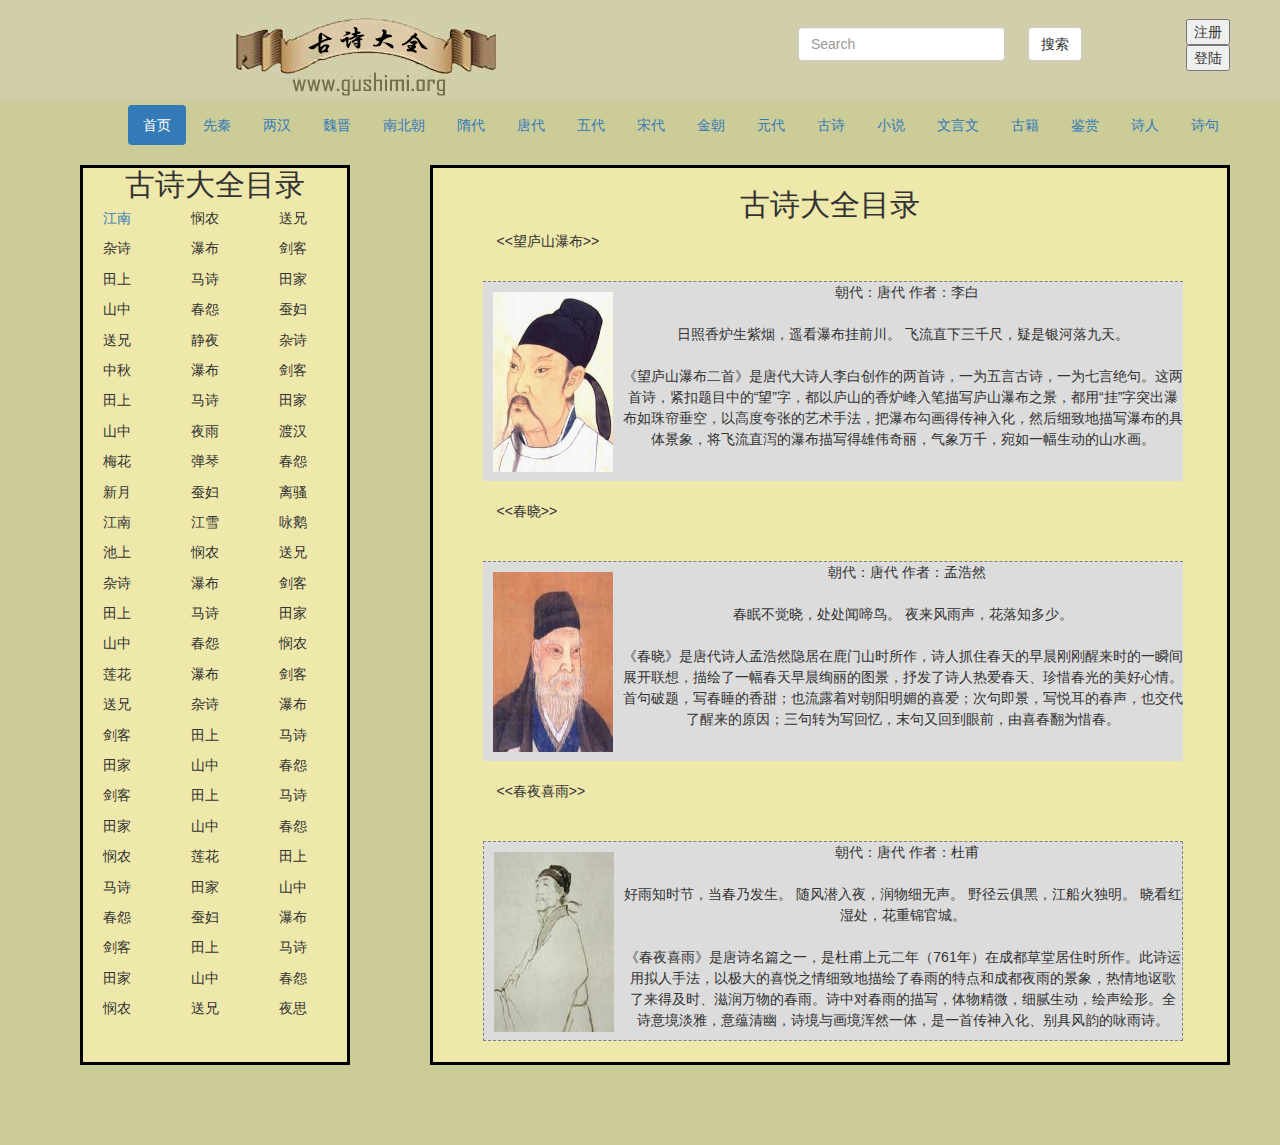
<file: index.html>
<!DOCTYPE html>
<html>
<head>
<meta charset="utf-8">

<title>古诗大全</title>
<!-- 最新版本的 Bootstrap 核心 CSS 文件 -->
<link rel="stylesheet" href="https://cdn.jsdelivr.net/npm/bootstrap@3.3.7/dist/css/bootstrap.min.css" rel="stylesheet">
<!-- jQuery (Bootstrap 的所有 JavaScript 插件都依赖 jQuery，所以必须放在前边) -->
<script src="https://cdn.jsdelivr.net/npm/jquery@1.12.4/dist/jquery.min.js"></script>
<!-- 加载 Bootstrap 的所有 JavaScript 插件。你也可以根据需要只加载单个插件。 -->
<script src="https://cdn.jsdelivr.net/npm/bootstrap@3.3.7/dist/js/bootstrap.min.js"></script>
<link href="css/styles.css" rel="stylesheet" type="text/css">

<div class="modal fade" id="login_modul" tabindex="-1" role="dialog" aria-labelledby="myModalLabel">
    <div class="modal-dialog" role="document">
        <div class="modal-content">
            <div class="modal-header">
                <button type="button" class="close" data-dismiss="modal" aria-label="Close"><span aria-hidden="true">&times;</span></button>
                <h4 class="modal-title" id="myModalLabel">用户注册</h4>
            </div>
            <div class="modal-body" id="mtk_body">
                <form class="form-horizontal">
                    <div class="form-group">
                        <label for="empName_add_input" class="col-sm-2 control-label">用户名：</label>
                        <div class="col-sm-10" id="input_div_name">
                            <input type="text" name="empName" class="form-control" id="empName_add_input" placeholder="name">
                            <span id="helpBlock1" class="help-block"></span>
                        </div>
                    </div>
                    <div class="form-group">
                        <label for="email_add_input" class="col-sm-2 control-label">密码：</label>
                        <div class="col-sm-10" id="input_div_email">
                            <input type="email" name="email" class="form-control" id="email_add_input" placeholder="password">
                            <span id="helpBlock2" class="help-block"></span>
                        </div>
                    </div>
					
					<div class="form-group">
					    <label class="col-sm-2 control-label">手机号：</label>
					    <div class="col-sm-10" id="input_div_email">
					        <input type="email" name="email" class="form-control" id="email_add_input" placeholder="phone">
					        <span id="helpBlock2" class="help-block"></span>
					    </div>
					</div>
					
					<div class="form-group">
					    <label class="col-sm-2 control-label">性别：</label>
					    <div class="col-sm-10">
					    <label class="radio-inline">
					        <input type="radio" name="gender" id="gender1_add_input" value="M" checked="checked"> 男
					    </label>
					    <label class="radio-inline">
					        <input type="radio" name="gender" id="gender2_add_input" value="F"> 女
					    </label>
						</div>
					</div>
					
					<div class="form-group">
					    <label class="col-sm-2 control-label">生日：</label>
					    <div class="col-sm-10" id="sele">
							<select class="form-control1">
							  <option>1990</option>
							  <option>1991</option>
							  <option>1992</option>
							  <option>1993</option>
							  <option>1994</option>
							  <option>1995</option>
							  <option>1996</option>
							  <option>1997</option>
							  <option>1998</option>
							  <option>1999</option>
							  <option>2000</option>
							  <option>2001</option>
							</select>
							年&nbsp;
							<select class="form-control2">
							  <option>1</option>
							  <option>2</option>
							  <option>3</option>
							  <option>4</option>
							  <option>5</option>
							  <option>6</option>
							  <option>7</option>
							  <option>8</option>
							  <option>9</option>
							  <option>10</option>
							  <option>11</option>
							  <option>12</option>
							</select>
							月&nbsp;
							<select class="form-control3">
							  <option>1</option>
							  <option>2</option>
							  <option>3</option>
							  <option>4</option>
							  <option>5</option>
							  <option>6</option>
							  <option>7</option>
							  <option>8</option>
							  <option>9</option>
							  <option>10</option>
							  <option>11</option>
							  <option>12</option>
							</select>
							日
						</div>
					</div>
                </form>
            </div>
            <div class="modal-footer">
                <button type="button" class="btn btn-default" data-dismiss="modal">关闭</button>
                <button type="button" class="btn btn-primary" id="emp_save_btn">注册</button>
            </div>
        </div>
    </div>
</div>
</head>

<body>
	<div class="row">
		<div class="col-md-2"></div>
		<div class="col-md-4"><img src="img/logo.jpg" ></div>
		<div class="col-md-1"></div>
		<div class="col-md-4">
			<form class="navbar-form navbar-left">
				<div class="form-group">
					<input type="text" class="form-control" placeholder="Search" id="input">
				</div>
				<button type="submit" class="btn btn-default">搜索</button>
			</form>
		</div>
		<div class="login">
			<button type="button" id="bt_login" >注册</button>
		</div>
		<div class="land">
			<button type="button" id="bt_land">登陆</button>
		</div>
	</div>
	<div class="nav">
		<ul class="nav nav-pills">
			  <li role="presentation" class="active"><a href="index.html">首页</a></li>
			  <li role="presentation"><a href="#">先秦</a></li>
			  <li role="presentation"><a href="#">两汉</a></li>
			  <li role="presentation"><a href="#">魏晋</a></li>
			  <li role="presentation"><a href="#">南北朝</a></li>
			  <li role="presentation"><a href="#">隋代</a></li>
			  <li role="presentation"><a href="#">唐代</a></li>
			  <li role="presentation"><a href="#">五代</a></li>
			  <li role="presentation"><a href="#">宋代</a></li>
			  <li role="presentation"><a href="#">金朝</a></li>
			  <li role="presentation"><a href="#">元代</a></li>
			  <li role="presentation"><a href="#">古诗</a></li>
			  <li role="presentation"><a href="#">小说</a></li>
			  <li role="presentation"><a href="#">文言文</a></li>
			  <li role="presentation"><a href="#">古籍</a></li>
			  <li role="presentation"><a href="#">鉴赏</a></li>
			  <li role="presentation"><a href="#">诗人</a></li>
			  <li role="presentation"><a href="#">诗句</a></li>
		</ul>
	</div>
	
	<div class="main">
			<span class="box1">
				<h2 class="f1">古诗大全目录
				<ul>
					<li><a href="xiangqing.html">江南</a></li>
					<li>悯农</li>
					<li>送兄</li>
					<li>杂诗</li>
					<li>瀑布</li>
					<li>剑客</li>
					<li>田上</li>
					<li>马诗</li>
					<li>田家</li>
					<li>山中</li>
					<li>春怨</li>
					<li>蚕妇</li>
					<li>送兄</li>
					<li>静夜</li>
					<li>杂诗</li>
					<li>中秋</li>
					<li>瀑布</li>
					<li>剑客</li>
					<li>田上</li>
					<li>马诗</li>
					<li>田家</li>
					<li>山中</li>
					<li>夜雨</li>
					<li>渡汉</li>
					<li>梅花</li>
					<li>弹琴</li>
					<li>春怨</li>
					<li>新月</li>
					<li>蚕妇</li>
					<li>离骚</li>
					<li>江南</li>
					<li>江雪</li>
					<li>咏鹅</li>
					<li>池上</li>
					<li>悯农</li>
					<li>送兄</li>
					<li>杂诗</li>
					<li>瀑布</li>
					<li>剑客</li>
					<li>田上</li>
					<li>马诗</li>
					<li>田家</li>
					<li>山中</li>
					<li>春怨</li>
					<li>悯农</li>
					<li>莲花</li>
					<li>瀑布</li>
					<li>剑客</li>
					<li>送兄</li>
					<li>杂诗</li>
					<li>瀑布</li>
					<li>剑客</li>
					<li>田上</li>
					<li>马诗</li>
					<li>田家</li>
					<li>山中</li>
					<li>春怨</li>
					<li>剑客</li>
					<li>田上</li>
					<li>马诗</li>
					<li>田家</li>
					<li>山中</li>
					<li>春怨</li>
					<li>悯农</li>
					<li>莲花</li>
					<li>田上</li>
					<li>马诗</li>
					<li>田家</li>
					<li>山中</li>
					<li>春怨</li>
					<li>蚕妇</li>
					<li>瀑布</li>
					<li>剑客</li>
					<li>田上</li>
					<li>马诗</li>
					<li>田家</li>
					<li>山中</li>
					<li>春怨</li>
					<li>悯农</li>
					<li>送兄</li>
					<li>夜思</li>
				</ul>
				</h2>
			</span>
			
			<span class="f2">
				<h2 class="f22">古诗大全目录</h2>
			     <p style="float: left;margin-left: 8%;font-family: "楷体";"><<望庐山瀑布>></p> 
			<div class="tang">
				<img style="width: 120px;height: 180px;margin: 10px;float: left;" src="img/lb.jpg" alt="" />
			<p style="line-height: 1.5em;">&nbsp;&nbsp;朝代：唐代 作者：李白<br/><br/>日照香炉生紫烟，遥看瀑布挂前川。 飞流直下三千尺，疑是银河落九天。<br/><br/>《望庐山瀑布二首》是唐代大诗人李白创作的两首诗，一为五言古诗，一为七言绝句。这两首诗，紧扣题目中的“望”字，都以庐山的香炉峰入笔描写庐山瀑布之景，都用“挂”字突出瀑布如珠帘垂空，以高度夸张的艺术手法，把瀑布勾画得传神入化，然后细致地描写瀑布的具体景象，将飞流直泻的瀑布描写得雄伟奇丽，气象万千，宛如一幅生动的山水画。</div>
			<br />
			<p style="float: left;margin-left: 8%;font-family: "楷体";"><<春晓>></p>
			<div class="tea">
				<img style="width: 120px;height: 180px;margin: 10px;float: left;" src="img/mhr.jpg" alt="" />
			<p style="line-height: 1.5em;">&nbsp;&nbsp;朝代：唐代 作者：孟浩然<br/><br/>春眠不觉晓，处处闻啼鸟。 夜来风雨声，花落知多少。<br/><br/>《春晓》是唐代诗人孟浩然隐居在鹿门山时所作，诗人抓住春天的早晨刚刚醒来时的一瞬间展开联想，描绘了一幅春天早晨绚丽的图景，抒发了诗人热爱春天、珍惜春光的美好心情。首句破题，写春睡的香甜；也流露着对朝阳明媚的喜爱；次句即景，写悦耳的春声，也交代了醒来的原因；三句转为写回忆，末句又回到眼前，由喜春翻为惜春。</div>
			<br />
			<p style="float: left;margin-left: 8%;font-family: "楷体";"><<春夜喜雨>></p>
			<div class="draw">
				<img style="width: 120px;height: 180px;margin: 10px;float: left;" src="img/df.jpg" alt="" />
			<p style="line-height: 1.5em;">&nbsp;&nbsp;朝代：唐代 作者：杜甫<br/><br/>好雨知时节，当春乃发生。 随风潜入夜，润物细无声。 野径云俱黑，江船火独明。 晓看红湿处，花重锦官城。<br/><br/>《春夜喜雨》是唐诗名篇之一，是杜甫上元二年（761年）在成都草堂居住时所作。此诗运用拟人手法，以极大的喜悦之情细致地描绘了春雨的特点和成都夜雨的景象，热情地讴歌了来得及时、滋润万物的春雨。诗中对春雨的描写，体物精微，细腻生动，绘声绘形。全诗意境淡雅，意蕴清幽，诗境与画境浑然一体，是一首传神入化、别具风韵的咏雨诗。</div>
			</span>
	</div>
	
	<script type="text/javascript">
		$("#bt_login").click(function () {
		        //弹出模块框
		        $("#login_modul").modal();
		    })
	</script>
</body>
</html>
</file>
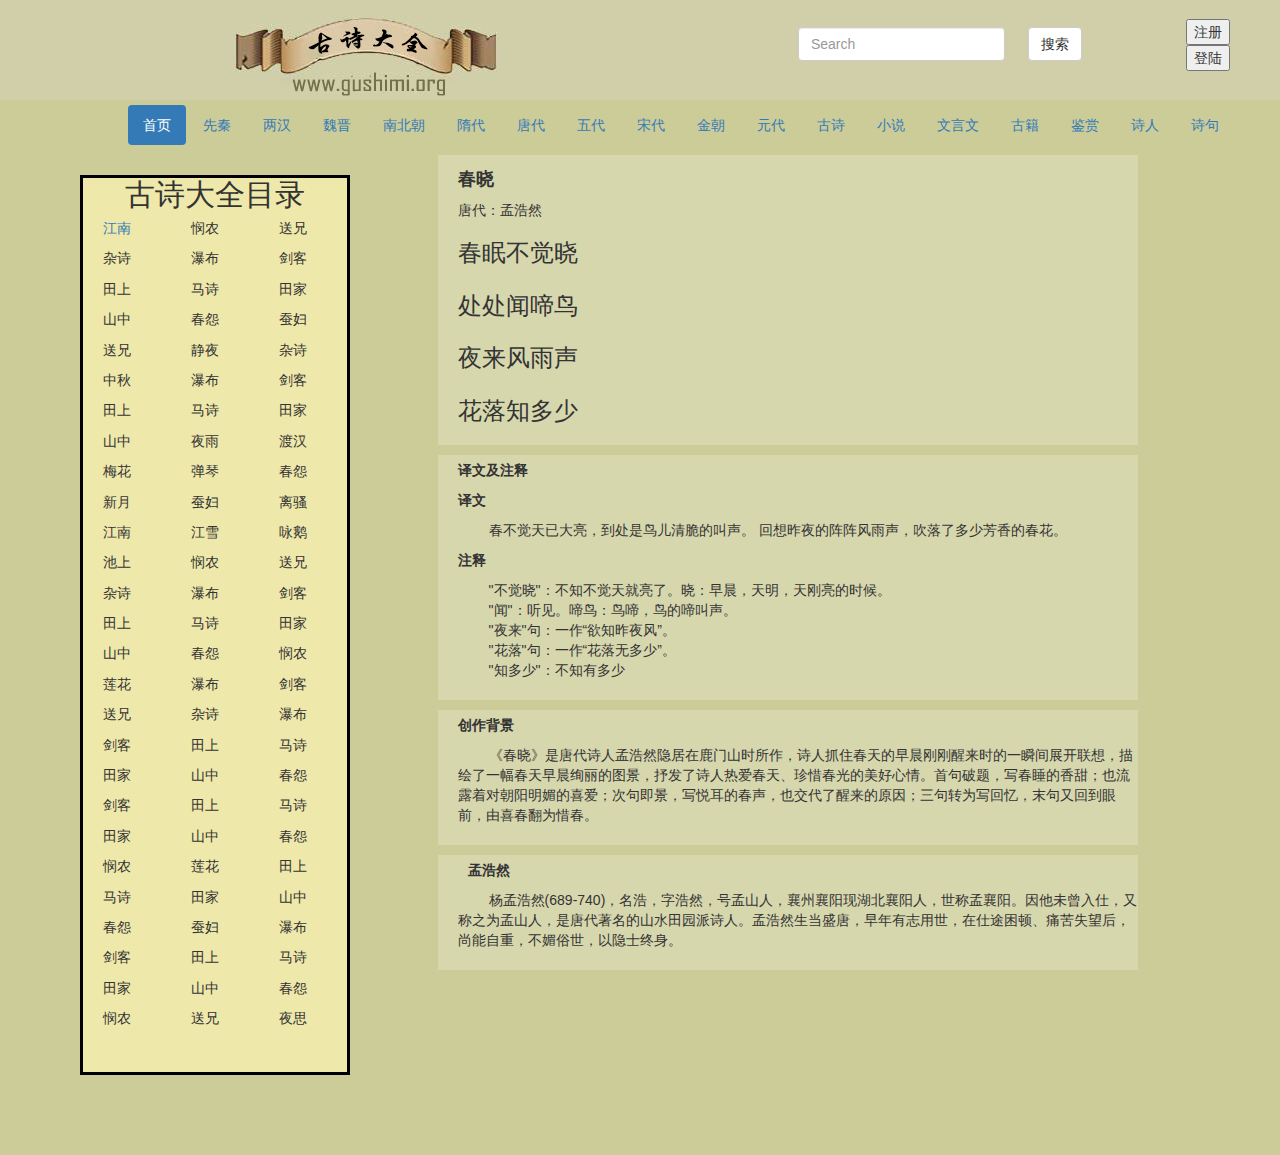
<file: xiangqing.html>
<!DOCTYPE html>
<html>
<head>
<meta charset="utf-8">

<title>古诗大全</title>
<!-- 最新版本的 Bootstrap 核心 CSS 文件 -->
<link rel="stylesheet" href="https://cdn.jsdelivr.net/npm/bootstrap@3.3.7/dist/css/bootstrap.min.css" rel="stylesheet">
<!-- jQuery (Bootstrap 的所有 JavaScript 插件都依赖 jQuery，所以必须放在前边) -->
<script src="https://cdn.jsdelivr.net/npm/jquery@1.12.4/dist/jquery.min.js"></script>
<!-- 加载 Bootstrap 的所有 JavaScript 插件。你也可以根据需要只加载单个插件。 -->
<script src="https://cdn.jsdelivr.net/npm/bootstrap@3.3.7/dist/js/bootstrap.min.js"></script>
<link href="css/styles.css" rel="stylesheet" type="text/css">

<div class="modal fade" id="login_modul" tabindex="-1" role="dialog" aria-labelledby="myModalLabel">
    <div class="modal-dialog" role="document">
        <div class="modal-content">
            <div class="modal-header">
                <button type="button" class="close" data-dismiss="modal" aria-label="Close"><span aria-hidden="true">&times;</span></button>
                <h4 class="modal-title" id="myModalLabel">用户注册</h4>
            </div>
            <div class="modal-body" id="mtk_body">
                <form class="form-horizontal">
                    <div class="form-group">
                        <label for="empName_add_input" class="col-sm-2 control-label">用户名：</label>
                        <div class="col-sm-10" id="input_div_name">
                            <input type="text" name="empName" class="form-control" id="empName_add_input" placeholder="name">
                            <span id="helpBlock1" class="help-block"></span>
                        </div>
                    </div>
                    <div class="form-group">
                        <label for="email_add_input" class="col-sm-2 control-label">密码：</label>
                        <div class="col-sm-10" id="input_div_email">
                            <input type="email" name="email" class="form-control" id="email_add_input" placeholder="password">
                            <span id="helpBlock2" class="help-block"></span>
                        </div>
                    </div>
					
					<div class="form-group">
					    <label class="col-sm-2 control-label">手机号：</label>
					    <div class="col-sm-10" id="input_div_email">
					        <input type="email" name="email" class="form-control" id="email_add_input" placeholder="phone">
					        <span id="helpBlock2" class="help-block"></span>
					    </div>
					</div>
					
					<div class="form-group">
					    <label class="col-sm-2 control-label">性别：</label>
					    <div class="col-sm-10">
					    <label class="radio-inline">
					        <input type="radio" name="gender" id="gender1_add_input" value="M" checked="checked"> 男
					    </label>
					    <label class="radio-inline">
					        <input type="radio" name="gender" id="gender2_add_input" value="F"> 女
					    </label>
						</div>
					</div>
					
					<div class="form-group">
					    <label class="col-sm-2 control-label">生日：</label>
					    <div class="col-sm-10" id="sele">
							<select class="form-control1">
							  <option>1990</option>
							  <option>1991</option>
							  <option>1992</option>
							  <option>1993</option>
							  <option>1994</option>
							  <option>1995</option>
							  <option>1996</option>
							  <option>1997</option>
							  <option>1998</option>
							  <option>1999</option>
							  <option>2000</option>
							  <option>2001</option>
							</select>
							
							<select class="form-control2">
							  <option>1</option>
							  <option>2</option>
							  <option>3</option>
							  <option>4</option>
							  <option>5</option>
							  <option>6</option>
							  <option>7</option>
							  <option>8</option>
							  <option>9</option>
							  <option>10</option>
							  <option>11</option>
							  <option>12</option>
							</select>
							
							<select class="form-control3">
							  <option>1</option>
							  <option>2</option>
							  <option>3</option>
							  <option>4</option>
							  <option>5</option>
							  <option>6</option>
							  <option>7</option>
							  <option>8</option>
							  <option>9</option>
							  <option>10</option>
							  <option>11</option>
							  <option>12</option>
							</select>
						</div>
					</div>
                </form>
            </div>
            <div class="modal-footer">
                <button type="button" class="btn btn-default" data-dismiss="modal">关闭</button>
                <button type="button" class="btn btn-primary" id="emp_save_btn">注册</button>
            </div>
        </div>
    </div>
</div>
</head>

<body>
	<div class="row">
		<div class="col-md-2"></div>
		<div class="col-md-4"><img src="img/logo.jpg" ></div>
		<div class="col-md-1"></div>
		<div class="col-md-4">
			<form class="navbar-form navbar-left">
				<div class="form-group">
					<input type="text" class="form-control" placeholder="Search" id="input">
				</div>
				<button type="submit" class="btn btn-default">搜索</button>
			</form>
		</div>
		<div class="login">
			<button type="button" id="bt_login" >注册</button>
		</div>
		<div class="land">
			<button type="button" id="bt_land">登陆</button>
		</div>
	</div>
	<div class="nav">
		<ul class="nav nav-pills">
			  <li role="presentation" class="active"><a href="index.html">首页</a></li>
			  <li role="presentation"><a href="#">先秦</a></li>
			  <li role="presentation"><a href="#">两汉</a></li>
			  <li role="presentation"><a href="#">魏晋</a></li>
			  <li role="presentation"><a href="#">南北朝</a></li>
			  <li role="presentation"><a href="#">隋代</a></li>
			  <li role="presentation"><a href="#">唐代</a></li>
			  <li role="presentation"><a href="#">五代</a></li>
			  <li role="presentation"><a href="#">宋代</a></li>
			  <li role="presentation"><a href="#">金朝</a></li>
			  <li role="presentation"><a href="#">元代</a></li>
			  <li role="presentation"><a href="#">古诗</a></li>
			  <li role="presentation"><a href="#">小说</a></li>
			  <li role="presentation"><a href="#">文言文</a></li>
			  <li role="presentation"><a href="#">古籍</a></li>
			  <li role="presentation"><a href="#">鉴赏</a></li>
			  <li role="presentation"><a href="#">诗人</a></li>
			  <li role="presentation"><a href="#">诗句</a></li>
		</ul>
	</div>
	
	<div class="main">
			<span class="box1">
				<h2 class="f1">古诗大全目录
				<ul>
					<li><a href="xiangqing.html">江南</a></li>
					<li>悯农</li>
					<li>送兄</li>
					<li>杂诗</li>
					<li>瀑布</li>
					<li>剑客</li>
					<li>田上</li>
					<li>马诗</li>
					<li>田家</li>
					<li>山中</li>
					<li>春怨</li>
					<li>蚕妇</li>
					<li>送兄</li>
					<li>静夜</li>
					<li>杂诗</li>
					<li>中秋</li>
					<li>瀑布</li>
					<li>剑客</li>
					<li>田上</li>
					<li>马诗</li>
					<li>田家</li>
					<li>山中</li>
					<li>夜雨</li>
					<li>渡汉</li>
					<li>梅花</li>
					<li>弹琴</li>
					<li>春怨</li>
					<li>新月</li>
					<li>蚕妇</li>
					<li>离骚</li>
					<li>江南</li>
					<li>江雪</li>
					<li>咏鹅</li>
					<li>池上</li>
					<li>悯农</li>
					<li>送兄</li>
					<li>杂诗</li>
					<li>瀑布</li>
					<li>剑客</li>
					<li>田上</li>
					<li>马诗</li>
					<li>田家</li>
					<li>山中</li>
					<li>春怨</li>
					<li>悯农</li>
					<li>莲花</li>
					<li>瀑布</li>
					<li>剑客</li>
					<li>送兄</li>
					<li>杂诗</li>
					<li>瀑布</li>
					<li>剑客</li>
					<li>田上</li>
					<li>马诗</li>
					<li>田家</li>
					<li>山中</li>
					<li>春怨</li>
					<li>剑客</li>
					<li>田上</li>
					<li>马诗</li>
					<li>田家</li>
					<li>山中</li>
					<li>春怨</li>
					<li>悯农</li>
					<li>莲花</li>
					<li>田上</li>
					<li>马诗</li>
					<li>田家</li>
					<li>山中</li>
					<li>春怨</li>
					<li>蚕妇</li>
					<li>瀑布</li>
					<li>剑客</li>
					<li>田上</li>
					<li>马诗</li>
					<li>田家</li>
					<li>山中</li>
					<li>春怨</li>
					<li>悯农</li>
					<li>送兄</li>
					<li>夜思</li>
				</ul>
				</h2>
			</span>
			
			
				<div class="m-right">
				<div class="m1">
				<h4><strong>春晓</strong></h4>
				<p>唐代：孟浩然</p>
				<h3>春眠不觉晓<br/><br/>处处闻啼鸟<br/><br/>夜来风雨声<br/><br/>花落知多少</h3>
				</div>
				
				<div class="m1">
				<p><strong>译文及注释</strong></p>
				<p><strong>译文</strong></p>
				<p>&nbsp;&nbsp;&nbsp;&nbsp;&nbsp;&nbsp;&nbsp;&nbsp;春不觉天已大亮，到处是鸟儿清脆的叫声。
回想昨夜的阵阵风雨声，吹落了多少芳香的春花。</p>
				<p><strong>注释</strong></p>
				<p>
				&nbsp;&nbsp;&nbsp;&nbsp;&nbsp;&nbsp;&nbsp;&nbsp;"不觉晓"：不知不觉天就亮了。晓：早晨，天明，天刚亮的时候。<br/>
				&nbsp;&nbsp;&nbsp;&nbsp;&nbsp;&nbsp;&nbsp;&nbsp;"闻"：听见。啼鸟：鸟啼，鸟的啼叫声。<br/>
				&nbsp;&nbsp;&nbsp;&nbsp;&nbsp;&nbsp;&nbsp;&nbsp;"夜来"句：一作“欲知昨夜风”。<br/>
				&nbsp;&nbsp;&nbsp;&nbsp;&nbsp;&nbsp;&nbsp;&nbsp;"花落"句：一作“花落无多少”。<br/>
				&nbsp;&nbsp;&nbsp;&nbsp;&nbsp;&nbsp;&nbsp;&nbsp;"知多少"：不知有多少
				</p>
				</div>
				
				<div class="m1">
				<p><strong>创作背景</strong></p>
				<p>&nbsp;&nbsp;&nbsp;&nbsp;&nbsp;&nbsp;&nbsp;&nbsp;《春晓》是唐代诗人孟浩然隐居在鹿门山时所作，诗人抓住春天的早晨刚刚醒来时的一瞬间展开联想，描绘了一幅春天早晨绚丽的图景，抒发了诗人热爱春天、珍惜春光的美好心情。首句破题，写春睡的香甜；也流露着对朝阳明媚的喜爱；次句即景，写悦耳的春声，也交代了醒来的原因；三句转为写回忆，末句又回到眼前，由喜春翻为惜春。</p>
				</div>
				<div class="m1">
				
				<div class="zuozhe"></div>
				<div><p><strong>孟浩然</strong></p>
				<p>&nbsp;&nbsp;&nbsp;&nbsp;&nbsp;&nbsp;&nbsp;&nbsp;杨孟浩然(689-740)，名浩，字浩然，号孟山人，襄州襄阳现湖北襄阳人，世称孟襄阳。因他未曾入仕，又称之为孟山人，是唐代著名的山水田园派诗人。孟浩然生当盛唐，早年有志用世，在仕途困顿、痛苦失望后，尚能自重，不媚俗世，以隐士终身。</p></div>
				</div>
				
				</div>
			
	</div>
	
	<script type="text/javascript">
		$("#bt_login").click(function () {
		        //弹出模块框
		        $("#login_modul").modal();
		    })
	</script>
</body>
</html>
</file>
<file: css/styles.css>
body{
	background:#CCCC99;
}

.row{ background:#D1CFA9;
}
#input{
	margin: 1.875rem;
}

.nav ul {
	list-style: none;
	width: 100%;
	height: 30px;
	padding: 0;
	margin-top: 5px;
	margin-left: 10%;
}
.login{
	margin-top: 1.875rem;
}
#sele{
	margin-top: 0.625rem;
}

.main{
	width: 100%;
	height:1000px;
}

.f1{
	float: left;
	width: 270px;
	height: 900px;
	margin: 20px 0 0 80px;
	border: 3px solid black;
	text-align: center;
	font-family: "楷体";
	background-color: palegoldenrod;
}
.f1 ul{
	padding: 0px;
}
.f1 ul li{
	float: left;
	font-size: 14px;
	font-family: "楷体";
	list-style: none;
	padding: 0px;
	margin: 10px 40px 5px 20px;
	text-align: left;
}

.f2{
	float: left;
	margin: 20px 0 0 80px;
	width: 800px;
	height: 900px;
	text-align:center;
	border: 3px solid black;
	background-color:palegoldenrod;
}
.tang{
	margin:60px 0 0 50px;
	padding: 0;
	width: 700px;
	height: 200px;
	border-top:1px dashed gray;
	background-color:gainsboro ;
}
.tea{
	margin:60px 0 0 50px;
	padding: 0;
	width: 700px;
	height: 200px;
	border-top: 1px dashed gray;
	background-color:gainsboro ;
}
.draw{
	margin:60px 0 0 50px;
	padding: 0;
	width: 700px;
	height:200px;
	border: 1px dashed gray;
	background-color:gainsboro ;
}
.m-right{
	margin-left: 18.75rem;
}
.m1{
	margin-left:250px;
	margin-top:10px;
	padding-left:20px;
	padding-top:5px;
	padding-bottom:10px;
	width:700px;
	background:#D7D7AE
	}
.zuozhe{
	
	float:left;
	padding-top:5px;
	padding-right:10px;
	}
}
</file>
